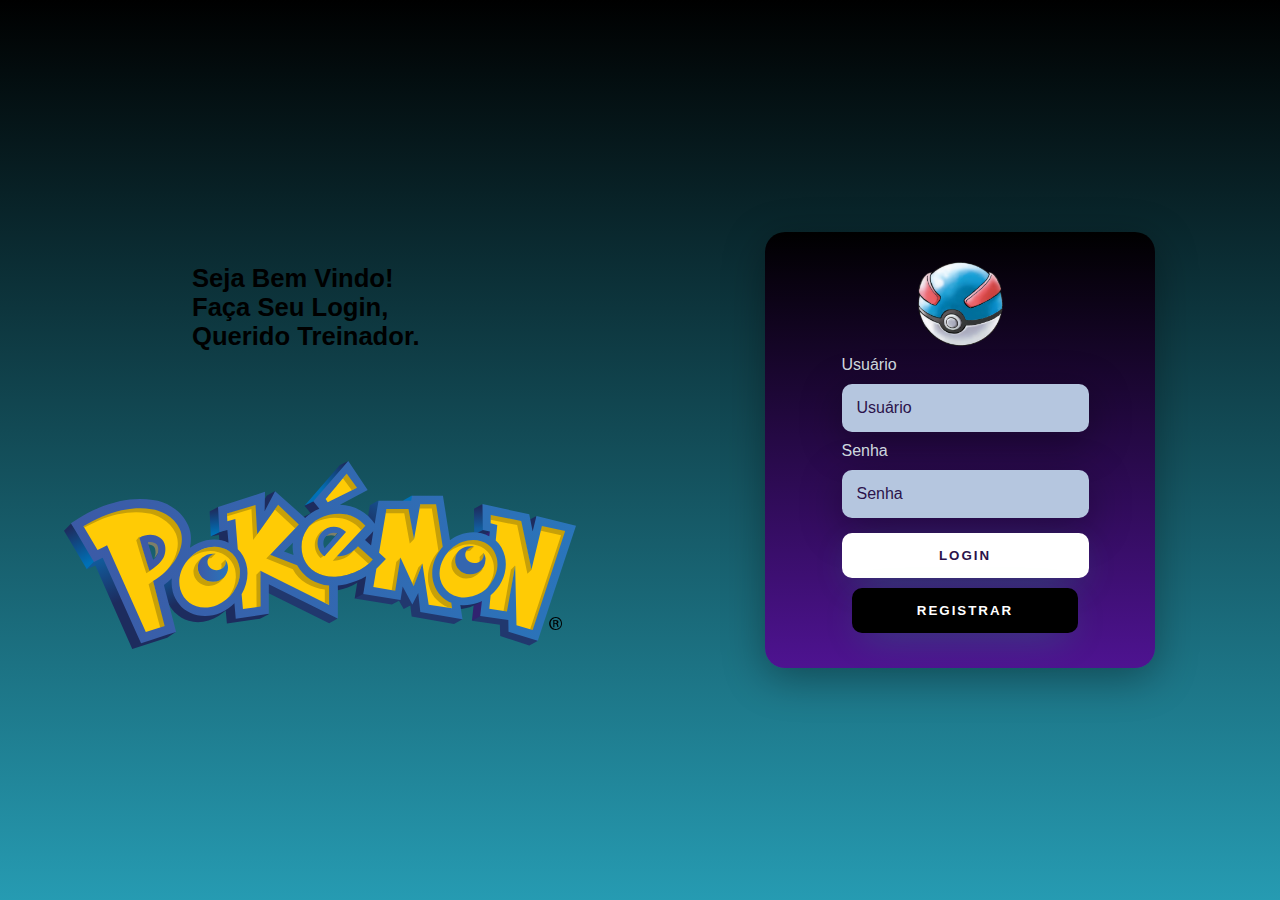
<file: POKEDEX/index.html>
<!DOCTYPE html>
<html lang="pt-Br">

<head>
    <meta charset="UTF-8">
    <meta http-equiv="X-UA-Compatible" content="IE=edge">
    <meta name="viewport" content="width=device-width, initial-scale=1.0">
    <link rel="stylesheet" href="css/style.css">
    <link rel="shortcut icon" href="favicon/favicon-16x16.png" type="image/x-icon">
    <title>Login</title>
</head>

<body>
    
    <div class="main-login">
        
        <div class="left-login">
            
            <h1>Seja Bem Vindo! Faça Seu Login, <br> Querido Treinador. </h1>

            <div class="logoPokemas">
                <img src="./images/pokemon.svg" class="left-login-image" alt="logo">
    
            </div>
          
           
        </div>
        
        <div class="right-login">
            <div class="card-login">
              <img src ="./images/greatballoficial.png" class="imagemPokebola" onclick="TocarMusica()" />
                 <script> 
                function TocarMusica(){
                    var audio1 = new Audio();
                    audio1.src = "sounds/pokemon.mp3";
                    audio1.play();
                    
                }
            </script>  
                <form action="./acesso.php" method="post">
                    <div class="textfield">
                        <label for="usuario"> Usuário</label>
                        <input type="text" name="usuario" placeholder="Usuário">

                    </div>
                    <div class="textfield">
                        <label for="senha">Senha</label>
                        <input type="password" name="senha" placeholder="Senha">

                    </div>
                    
                   <button class="btn-login"> Login </button>
                    <!--<button class="btn-login">Login</button>-->
                      
                </form>
            
                <form action ="cadastro.html" method="post"> 
                
                
                    <button class="btn-register"> Registrar </button>
                
                </form>
             
                   
            </div>
        </div>
    </div>
    
</body>

</html>
</file>
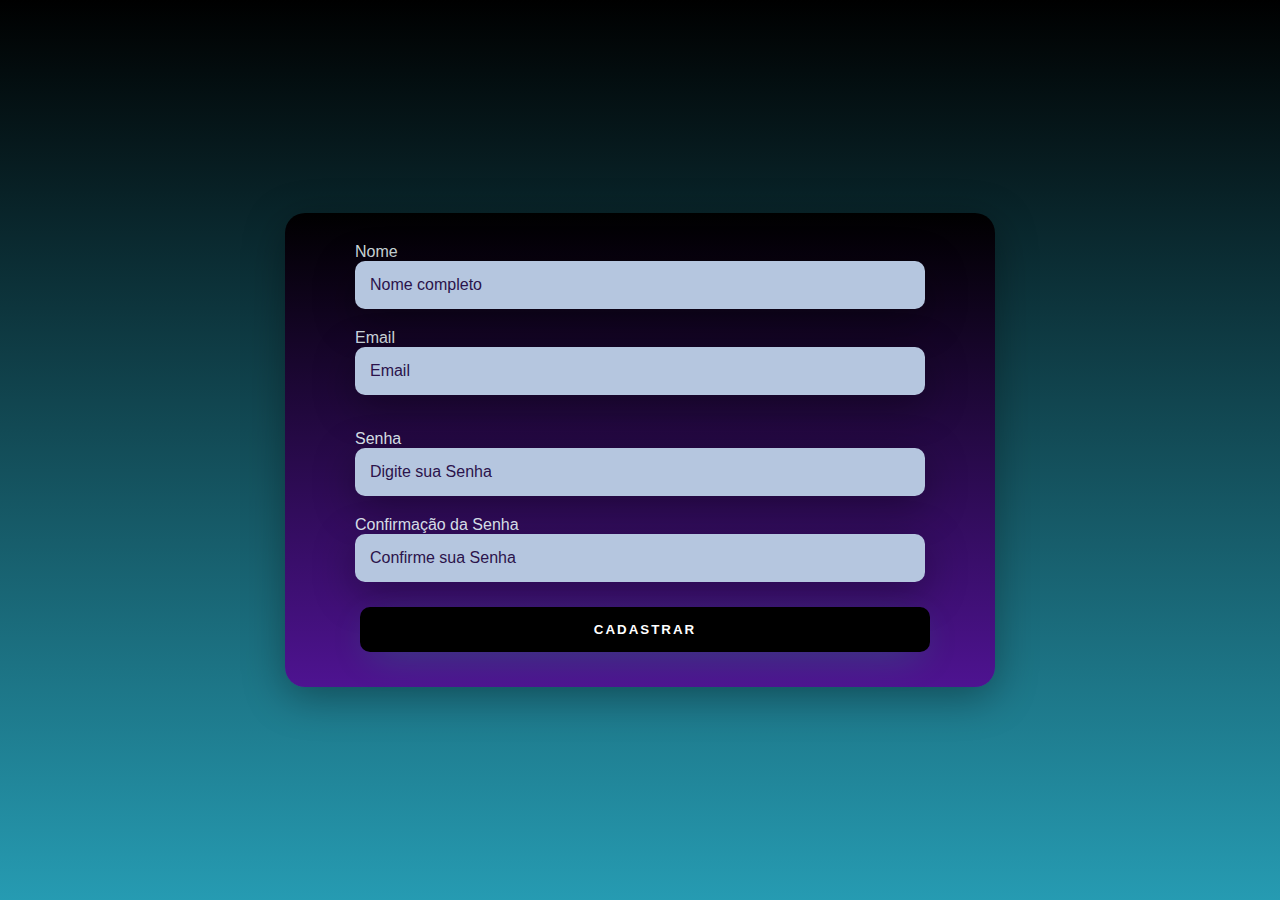
<file: POKEDEX/cadastro.html>
<!DOCTYPE html>
<html lang="en">

<head>
    <meta charset="UTF-8">
    <meta http-equiv="X-UA-Compatible" content="IE=edge">
    <meta name="viewport" content="width=device-width, initial-scale=1.0">
    <link rel="stylesheet" href="css/style.css">
    <link rel="shortcut icon" href="favicon/favicon-16x16.png" type="image/x-icon">
    <title>Cadastre-se</title>
</head>

<body>
    <div class="main-login">
        
       
                <div class="card-login">
                   

                        <form action="cadastrar.php" method="post">
                            <div class="textfield2">
                                <label for="nome"> Nome </label>
                                <input type="text" name="nome" placeholder="Nome completo" >
                                <label for="email">Email</label>
                                <input type="email" name="email" placeholder="Email" >

                            </div>
                            

                            <div class="textfield3" >
                                
                                <label for="senha"> Senha </label> 
                                <input type="password" name="senha" placeholder="Digite sua Senha" >
                      
                                <label for="confirmarsenha"> Confirmação da Senha </label>
                                <input type="password" name="confirmarsenh" placeholder="Confirme sua Senha " >
                                
                            </div>

                            <button class="btn-register"> Cadastrar </button>


        
    </div>
    

</body>

</html>
</file>
<file: POKEDEX/css/style.css>
@import url('https://fonts.googleapis.com/css2?family=Noto+Sans:wght@400;700&family=Roboto:wght@100&display=swap');

body {
    margin: 0%;
    font-family: 'Noto Sans', sans-serif;
}
.main-login {
    width: 100vw;
    height: 100vh;
   background: linear-gradient(to bottom, #000000, #269bb2); 
    display: flex;

    justify-content: center;
    align-items: center;


}


.left-login {
    width: 50vw;
    height: 100vh;
    display: flex;

    justify-content: center;

    align-items: center;

    flex-direction: column;


}

.logoPokemas{
    width: 40vw;
    height: -20vh;
}

.left-login>h1 {

    font-size: 2vw;
    color: #000000;
    width: 20vw;
    height: 20vh;
}
.left-login-image {
    width: 40vw;

}

.right-login {
    width: 50vw;
    height: 100vh;
    display: flex;

    justify-content: center;
 
    align-items: center;

}

.card-login {
    width: 50%;
    display: flex;
    justify-content: center;
    align-items: center;
    flex-direction: column;
    padding: 30px 35px;
    background: linear-gradient(to bottom, #000000, #4e1391);
    border-radius: 20px;
    box-shadow: 0px 10px 40px #00000056;
    
}

.card-login>h1 {
    color: #ffffff;
    font-weight: 800;

    margin: 0;
}

.textfield2 {
    width: 100%;
    display: block;
    flex-direction: column-reverse;

}
.textfield2>input{
    width: 100%;
    border: none;
    border-radius: 10px;
    padding: 15px;
    background: #b5c6df;
    color: #000000de;
    font-size: 12pt;
    box-shadow: 0px 10px 40px #00000056;
    outline: none;
    box-sizing: border-box;
    margin-bottom: 20px;
}
.textfield2 > label{
    color: #f0ffffde;
    margin-bottom: 20px;
}
.textfield2>input::placeholder {
    color: #2b134b;
}
.textfield3{
    width: 100%;
    display:block;
    /* ele inverte o contente e o aling lá*/
    align-items: flex-start;
    justify-content: center;
    margin: 15px 0px;
}
.textfield3>input{  
    width: 100%;
    border: none;
    border-radius: 10px;
    padding: 15px;
    background: #b5c6df;
    color: #000000de;
    font-size: 12pt;
    box-shadow: 0px 10px 40px #00000056;
    outline: none;
    box-sizing: border-box;
    display: block;
    margin-bottom: 20px;
    
}
.textfield3 label{
    color: #f0ffffde;
    margin-bottom: 20px;
    
   
}
.textfield3>input::placeholder {
    color: #2b134b;
}
.textfield {
    width: 100%;
    display: flex;
    flex-direction: column;
    /* ele inverte o contente e o aling lá*/
    align-items: flex-start;
    justify-content: center;
    margin: 10px 5px;
    
}
.textfield>input {
    width: 100%;
    border: none;
    border-radius: 10px;
    padding: 15px;
    background: #b5c6df;
    color: #000000de;
    font-size: 12pt;
    box-shadow: 0px 10px 40px #00000056;
    outline: none;
    box-sizing: border-box;
    
}

.textfield>label {
    color: #f0ffffde;
    margin-bottom: 10px;
}

.textfield>input::placeholder {
    color: #f0ffff94;
}
.datanasc{
    width: 100%;
    display: flex;
    flex-direction: column;
    /* ele inverte o contente e o aling lá*/
    align-items: flex-start;
    justify-content: center;

}
.datanasc>input{
    width: 100%;
    border: none;
    border-radius: 10px;
    padding: 15px;
    background: #b5c6df;
    color: #2b134b;
    font-size: 12pt;
    box-shadow: 0px 10px 40px #00000056;
    outline: none;
    box-sizing: border-box;
    margin-bottom: 0px;
}
.datanasc>label{
    color: #f0ffffde;
    margin-bottom: 0px;
}
.datanasc>placeholder{
    color: #2b134b;
}


.btn-login {
    width: 100%;
    padding: 15px 10px;
    margin: 5px;
    border: none;
    border-radius: 10px;
    outline: none;
    text-transform: uppercase;
    font-weight: 800;
    letter-spacing: 2px;
    color: #2b134b;
    background: #ffffff;
    cursor: pointer;
    box-shadow: 0px 10px 40px -12px #00ff8052;
    transition: background 1s;
}
.btn-login:hover {
    background:#6e87cd;
}
.btn-register:hover {
    background:#6e87cd;
}
.btn-register {
    width: 100%;
    padding: 15px 60px;
    margin: 5px;
    border: none;
    border-radius: 10px;
    outline: none;
    text-transform: uppercase;
    font-weight: 800;
    letter-spacing: 2px;
    color: #FFF;
    background: #000000;
    cursor: pointer;
    box-shadow: 0px 10px 40px -12px #00ff8052;
    transition: background 1s;
}

@media only screen and(max-with: 950px) {
    .card-login {
        width: 85%;
    }
}

@media only screen and(max-with: 600px) {
    .main-login {
        flex-direction: column;
    }

    .left-login {
        display: none;
    }

    .left-login {
        width: 100%;
        height: auto;
    }

    .right-login {
        width: 100%;
        height: auto;
    }

    .left-login-image {
        width: 50vw;
    }

    .card-login {
        width: 80%;
    }
}
.imagemPokebola{

    width: 85px;
    height: auto;
    cursor:pointer;
    
}
.textfield>input::placeholder{
    color:#2b134b;
}

body{
    margin: 0;
    padding: 0;
    font-family: "montserrat", sans-serif;
    min-height: 100vh;
    background-image: linear-gradient(to bottom, #db96c6, #94ccd7);

}
.container{
    width: 100%;
    position:absolute;
    top: 50%;
    transform: translateY(-50%);
    text-align: center;
    color: #2b134b;
    
}

.container h1{
    font-size: 160px;
    margin: 0;
    font-weight: 900;
    letter-spacing: 50px;
    
}

.container a{
    text-decoration:none;
    background: #471383;
    color: #fff;
    padding: 12px 24px;
    display: inline-block;
    border-radius: 25px;
    font-size: 14px;
    text-transform: uppercase;
    transition: 0.4s;
}

.container a:hover{
    background: #752cc8;
}

.cadastro{
    width: 100vw;
    height: 100vh;
    background: linear-gradient(to bottom, #000000, #269bb2); 
    display: flex;
    justify-content: center;
    align-items: center;
}
</file>
